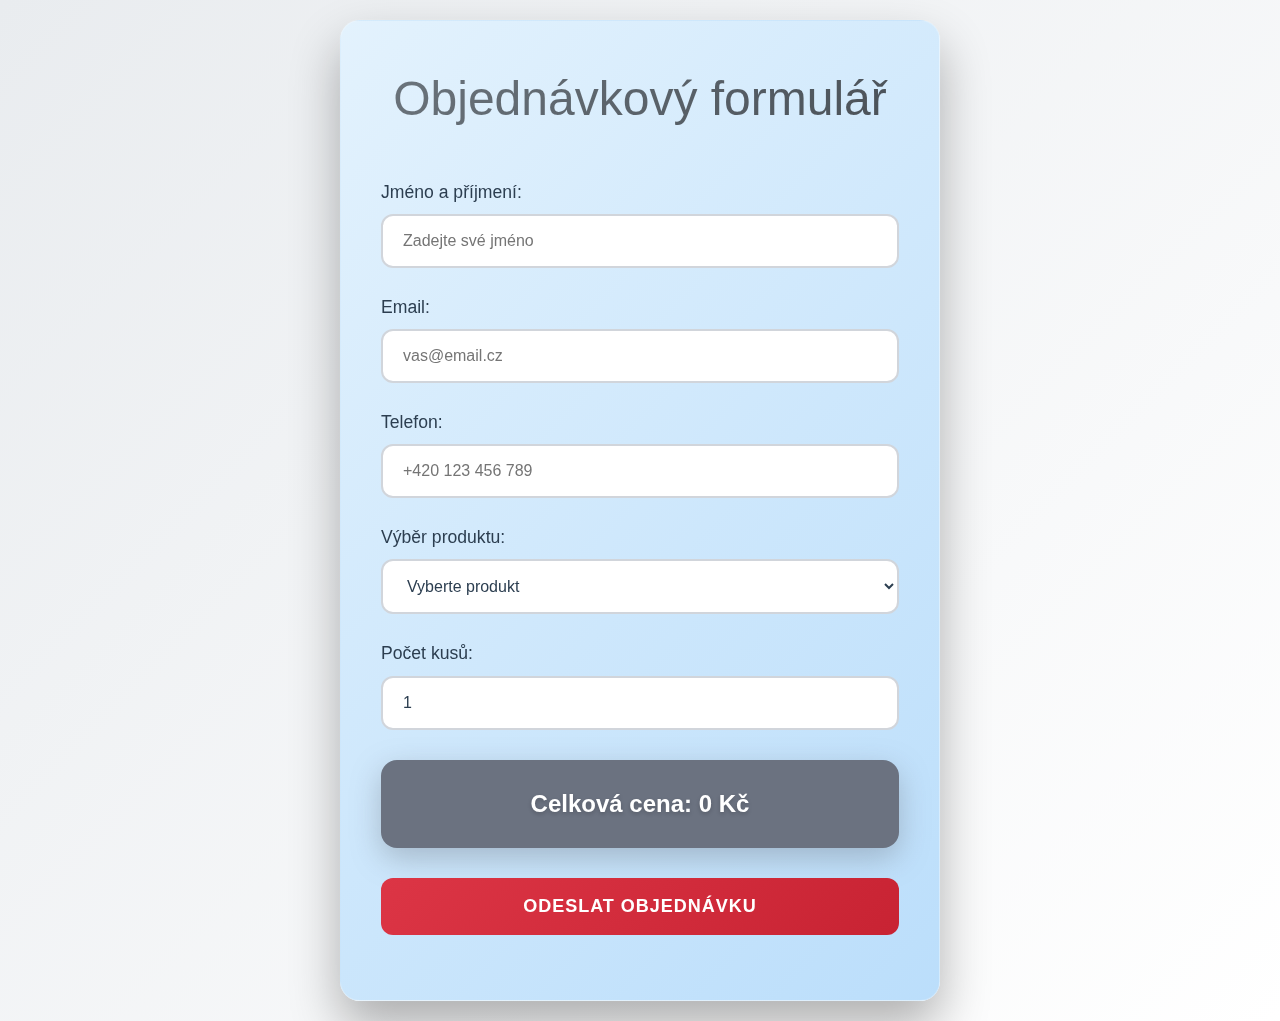
<file: index.html>
<!DOCTYPE html>
<html lang="cs">
<head>
    <meta charset="UTF-8">
    <meta name="viewport" content="width=device-width, initial-scale=1.0">
    <title>Objednávkový systém</title>
    <link rel="stylesheet" href="style.css">
</head>
<body>
    <div class="container">
        <h1>Objednávkový formulář</h1>
        
        <form action="process.php" method="POST" id="orderForm">
            <div class="form-group">
                <label for="name">Jméno a příjmení:</label>
                <input type="text" id="name" name="name" placeholder="Zadejte své jméno" required>
            </div>

            <div class="form-group">
                <label for="email">Email:</label>
                <input type="email" id="email" name="email" placeholder="vas@email.cz" required>
            </div>

            <div class="form-group">
                <label for="phone">Telefon:</label>
                <input type="tel" id="phone" name="phone" placeholder="+420 123 456 789" required>
            </div>

            <div class="form-group">
                <label for="product">Výběr produktu:</label>
                <select id="product" name="product" required>
                    <option value="">Vyberte produkt</option>
                    <option value="100">Produkt 1 - 100 Kč</option>
                    <option value="200">Produkt 2 - 200 Kč</option>
                    <option value="300">Produkt 3 - 300 Kč</option>
                </select>
            </div>

            <div class="form-group">
                <label for="quantity">Počet kusů:</label>
                <input type="number" id="quantity" name="quantity" min="1" value="1" required>
            </div>

            <div class="price-display">
                <div id="total-price">Celková cena: 0 Kč</div>
            </div>

            <div class="form-group">
                <button type="submit" id="submitBtn">Odeslat objednávku</button>
            </div>
        </form>
    </div>

    <script src="script.js"></script>
</body>
</html>
</file>
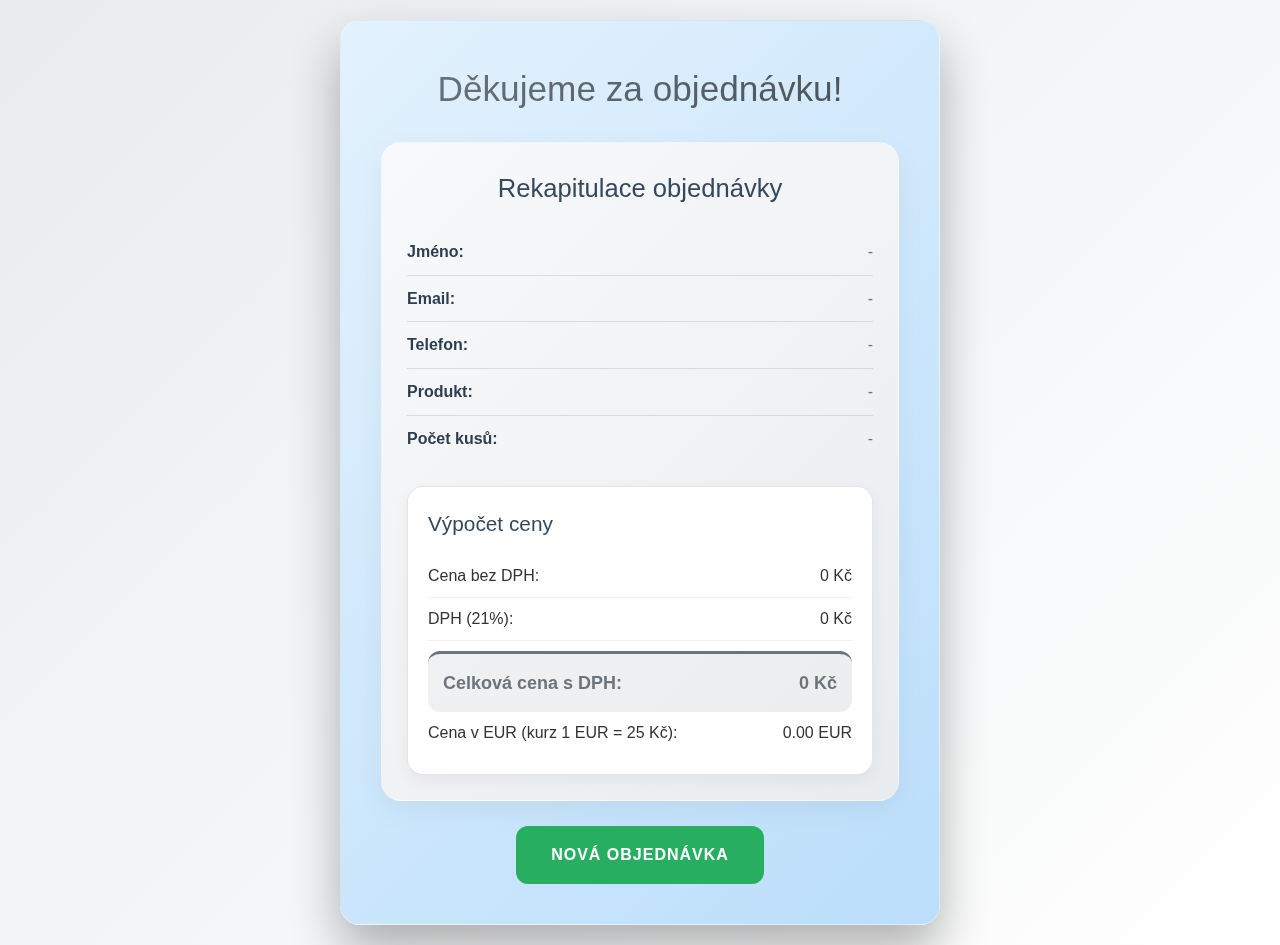
<file: thank-you.html>
<!DOCTYPE html>
<html lang="cs">
<head>
    <meta charset="UTF-8">
    <meta name="viewport" content="width=device-width, initial-scale=1.0">
    <title>Děkujeme za objednávku</title>
    <link rel="stylesheet" href="style.css">
</head>
<body class="thank-you-page">
    <div class="container">
        <h1>Děkujeme za objednávku!</h1>
        
        <div class="order-summary">
            <h2>Rekapitulace objednávky</h2>
            
            <div class="order-details">
                <div class="detail-row">
                    <strong>Jméno:</strong>
                    <span id="customer-name">-</span>
                </div>
                
                <div class="detail-row">
                    <strong>Email:</strong>
                    <span id="customer-email">-</span>
                </div>
                
                <div class="detail-row">
                    <strong>Telefon:</strong>
                    <span id="customer-phone">-</span>
                </div>
                
                <div class="detail-row">
                    <strong>Produkt:</strong>
                    <span id="product-name">-</span>
                </div>
                
                <div class="detail-row">
                    <strong>Počet kusů:</strong>
                    <span id="quantity">-</span>
                </div>
            </div>
            
            <div class="price-breakdown">
                <h3>Výpočet ceny</h3>
                
                <div class="price-row">
                    <span>Cena bez DPH:</span>
                    <span id="price-without-vat">0 Kč</span>
                </div>
                
                <div class="price-row">
                    <span>DPH (21%):</span>
                    <span id="vat-amount">0 Kč</span>
                </div>
                
                <div class="price-row total">
                    <strong>Celková cena s DPH:</strong>
                    <strong id="total-price-vat">0 Kč</strong>
                </div>
                
                <div class="price-row">
                    <span>Cena v EUR (kurz 1 EUR = 25 Kč):</span>
                    <span id="price-eur">0 EUR</span>
                </div>
            </div>
        </div>
        
        <div class="actions">
            <a href="index.html" class="btn">Nová objednávka</a>
        </div>
    </div>

    <script src="script.js"></script>
</body>
</html>
</file>
<file: style.css>
/* Moderní reset a nastavení */
* {
    margin: 0;
    padding: 0;
    box-sizing: border-box;
}

body {
    font-family: 'Segoe UI', Tahoma, Geneva, Verdana, sans-serif;
    line-height: 1.6;
    background: linear-gradient(135deg, #e9ecef 0%, #ffffff 100%);
    color: #333;
    min-height: 100vh;
    padding: 20px 0;
}

.container {
    max-width: 600px;
    margin: 0 auto;
    padding: 40px;
    background: linear-gradient(135deg, #e3f2fd 0%, #bbdefb 100%);
    border-radius: 20px;
    box-shadow: 0 25px 50px rgba(0,0,0,0.3), 0 0 0 1px rgba(255, 255, 255, 0.1);
    backdrop-filter: blur(10px);
    border: 1px solid rgba(255, 255, 255, 0.2);
}

h1 {
    text-align: center;
    color: #2c3e50;
    margin-bottom: 40px;
    font-size: 3em;
    font-weight: 300;
    background: linear-gradient(135deg, #6c757d, #495057);
    -webkit-background-clip: text;
    -webkit-text-fill-color: transparent;
    background-clip: text;
}

h2 {
    color: #34495e;
    margin-bottom: 25px;
    font-size: 2.2em;
    font-weight: 300;
    text-align: center;
}

h3 {
    color: #34495e;
    margin-bottom: 20px;
    font-size: 1.5em;
    font-weight: 400;
}

/* Moderní formulář */
.form-group {
    margin-bottom: 25px;
    position: relative;
}

label {
    display: block;
    margin-bottom: 8px;
    font-weight: 500;
    color: #2c3e50;
    font-size: 1.1em;
    transition: all 0.3s ease;
}

input, select {
    width: 100%;
    padding: 16px 20px;
    border: 2px solid #d1d5db;
    border-radius: 12px;
    font-size: 16px;
    transition: all 0.3s ease;
    background: white;
    color: #2c3e50;
}

input:focus, select:focus {
    outline: none;
    border-color: #6c757d;
    background: white;
    box-shadow: 0 0 0 4px rgba(108, 117, 125, 0.1);
    transform: translateY(-2px);
}

input:hover, select:hover {
    border-color: #9ca3af;
    background: white;
}

/* Moderní tlačítko */
button {
    background: linear-gradient(135deg, #dc3545 0%, #c82333 100%);
    color: white;
    padding: 18px 40px;
    border: none;
    border-radius: 12px;
    font-size: 18px;
    font-weight: 600;
    cursor: pointer;
    width: 100%;
    transition: all 0.3s ease;
    text-transform: uppercase;
    letter-spacing: 1px;
    position: relative;
    overflow: hidden;
}

button:hover {
    background: linear-gradient(135deg, #c82333 0%, #dc3545 100%);
}

button:active {
    /* Žádný transform efekt */
}

/* Moderní zobrazení ceny */
.price-display {
    background: #6b7280;
    padding: 25px;
    border-radius: 16px;
    margin: 30px 0;
    text-align: center;
    color: white;
    box-shadow: 0 10px 30px rgba(107, 114, 128, 0.4);
}

#total-price {
    font-size: 24px;
    font-weight: 700;
    color: white;
    text-shadow: 0 2px 4px rgba(0,0,0,0.2);
}

/* Moderní děkovací stránka */
.order-summary {
    background: linear-gradient(135deg, #f8f9fa 0%, #e9ecef 100%);
    padding: 35px;
    border-radius: 20px;
    margin-bottom: 35px;
    box-shadow: 0 10px 30px rgba(0,0,0,0.05);
    border: 1px solid rgba(255, 255, 255, 0.3);
}

.order-details {
    margin-bottom: 35px;
}

.detail-row {
    display: flex;
    justify-content: space-between;
    align-items: center;
    padding: 15px 0;
    border-bottom: 1px solid rgba(0,0,0,0.1);
    transition: all 0.3s ease;
}

.detail-row:hover {
    background: rgba(108, 117, 125, 0.05);
    border-radius: 8px;
    padding-left: 10px;
    padding-right: 10px;
}

.detail-row:last-child {
    border-bottom: none;
}

.detail-row strong {
    color: #2c3e50;
    font-weight: 600;
}

.detail-row span {
    color: #6c757d;
    font-weight: 500;
}

/* Moderní breakdown ceny */
.price-breakdown {
    background: white;
    padding: 30px;
    border-radius: 16px;
    border: 1px solid rgba(0,0,0,0.1);
    box-shadow: 0 5px 15px rgba(0,0,0,0.05);
}

.price-row {
    display: flex;
    justify-content: space-between;
    align-items: center;
    padding: 12px 0;
    border-bottom: 1px solid rgba(0,0,0,0.05);
    transition: all 0.3s ease;
}

.price-row:hover {
    background: rgba(108, 117, 125, 0.02);
    border-radius: 8px;
    padding-left: 10px;
    padding-right: 10px;
}

.price-row:last-child {
    border-bottom: none;
}

.price-row.total {
    border-top: 3px solid #6c757d;
    border-bottom: none;
    padding-top: 20px;
    margin-top: 15px;
    font-size: 20px;
    color: #6c757d;
    font-weight: 700;
    background: linear-gradient(135deg, rgba(108, 117, 125, 0.1) 0%, rgba(73, 80, 87, 0.1) 100%);
    border-radius: 12px;
    padding: 20px 15px;
}

/* Moderní akce */
.actions {
    text-align: center;
    margin-top: 40px;
}

.btn {
    display: inline-block;
    background: #27ae60;
    color: white;
    padding: 16px 35px;
    text-decoration: none;
    border-radius: 12px;
    font-weight: 600;
    font-size: 16px;
    transition: all 0.3s ease;
    text-transform: uppercase;
    letter-spacing: 1px;
}

.btn:hover {
    /* Žádná změna barvy */
}

/* Speciální styly pro thank-you stránku */
.thank-you-page h1 {
    font-size: 2.2em;
    margin-bottom: 25px;
}

.thank-you-page h2 {
    font-size: 1.6em;
    margin-bottom: 20px;
}

.thank-you-page h3 {
    font-size: 1.3em;
    margin-bottom: 15px;
}

.thank-you-page .order-summary {
    padding: 25px;
    margin-bottom: 25px;
}

.thank-you-page .order-details {
    margin-bottom: 25px;
}

.thank-you-page .detail-row {
    padding: 10px 0;
}

.thank-you-page .price-breakdown {
    padding: 20px;
}

.thank-you-page .price-row {
    padding: 8px 0;
}

.thank-you-page .price-row.total {
    padding: 15px;
    margin-top: 10px;
    font-size: 18px;
}

.thank-you-page .actions {
    margin-top: 25px;
}

/* Pokročilý responzivní design */
@media (max-width: 768px) {
    body {
        padding: 10px 0;
    }
    
    .container {
        margin: 10px;
        padding: 25px;
        border-radius: 15px;
    }
    
    h1 {
        font-size: 2.2em;
        margin-bottom: 30px;
    }
    
    h2 {
        font-size: 1.8em;
    }
    
    .detail-row, .price-row {
        flex-direction: column;
        gap: 8px;
        text-align: center;
    }
    
    .detail-row:hover, .price-row:hover {
        padding: 15px 10px;
    }
    
    input, select, button {
        font-size: 16px;
        padding: 14px 16px;
    }
    
    .price-display {
        padding: 20px;
        margin: 25px 0;
    }
    
    .order-summary {
        padding: 25px;
    }
    
    .price-breakdown {
        padding: 25px;
    }
}

@media (max-width: 480px) {
    .container {
        padding: 20px;
        margin: 5px;
    }
    
    h1 {
        font-size: 1.8em;
    }
    
    h2 {
        font-size: 1.5em;
    }
    
    .form-group {
        margin-bottom: 20px;
    }
    
    input, select {
        padding: 12px 14px;
    }
    
    button {
        padding: 16px 20px;
        font-size: 16px;
    }
}

/* Moderní validace */
input:invalid, select:invalid {
    border-color: #d1d5db;
    background: white;
}

input:valid, select:valid {
    border-color: #d1d5db;
    background: white;
}

/* Loading stav */
.loading {
    opacity: 0.7;
    pointer-events: none;
    filter: blur(1px);
}

/* Pokročilé animace */
@keyframes fadeInUp {
    from { 
        opacity: 0; 
        transform: translateY(30px); 
    }
    to { 
        opacity: 1; 
        transform: translateY(0); 
    }
}

@keyframes slideIn {
    from { 
        opacity: 0; 
        transform: translateX(-20px); 
    }
    to { 
        opacity: 1; 
        transform: translateX(0); 
    }
}

.container {
    /* Žádná animace - formulář je na pevno */
}

.form-group {
    /* Žádná animace - formulářové skupiny jsou na pevno */
}

/* Hover efekty pro interaktivní prvky */
.detail-row, .price-row {
    position: relative;
}

.detail-row::before, .price-row::before {
    content: '';
    position: absolute;
    left: 0;
    top: 0;
    height: 100%;
    width: 0;
    background: linear-gradient(135deg, #6c757d 0%, #495057 100%);
    transition: width 0.3s ease;
    z-index: -1;
    border-radius: 8px;
}

.detail-row:hover::before, .price-row:hover::before {
    width: 100%;
}

/* Moderní scrollbar */
::-webkit-scrollbar {
    width: 8px;
}

::-webkit-scrollbar-track {
    background: #f1f1f1;
    border-radius: 10px;
}

::-webkit-scrollbar-thumb {
    background: linear-gradient(135deg, #6c757d 0%, #495057 100%);
    border-radius: 10px;
}

::-webkit-scrollbar-thumb:hover {
    background: linear-gradient(135deg, #495057 0%, #6c757d 100%);
}
</file>
